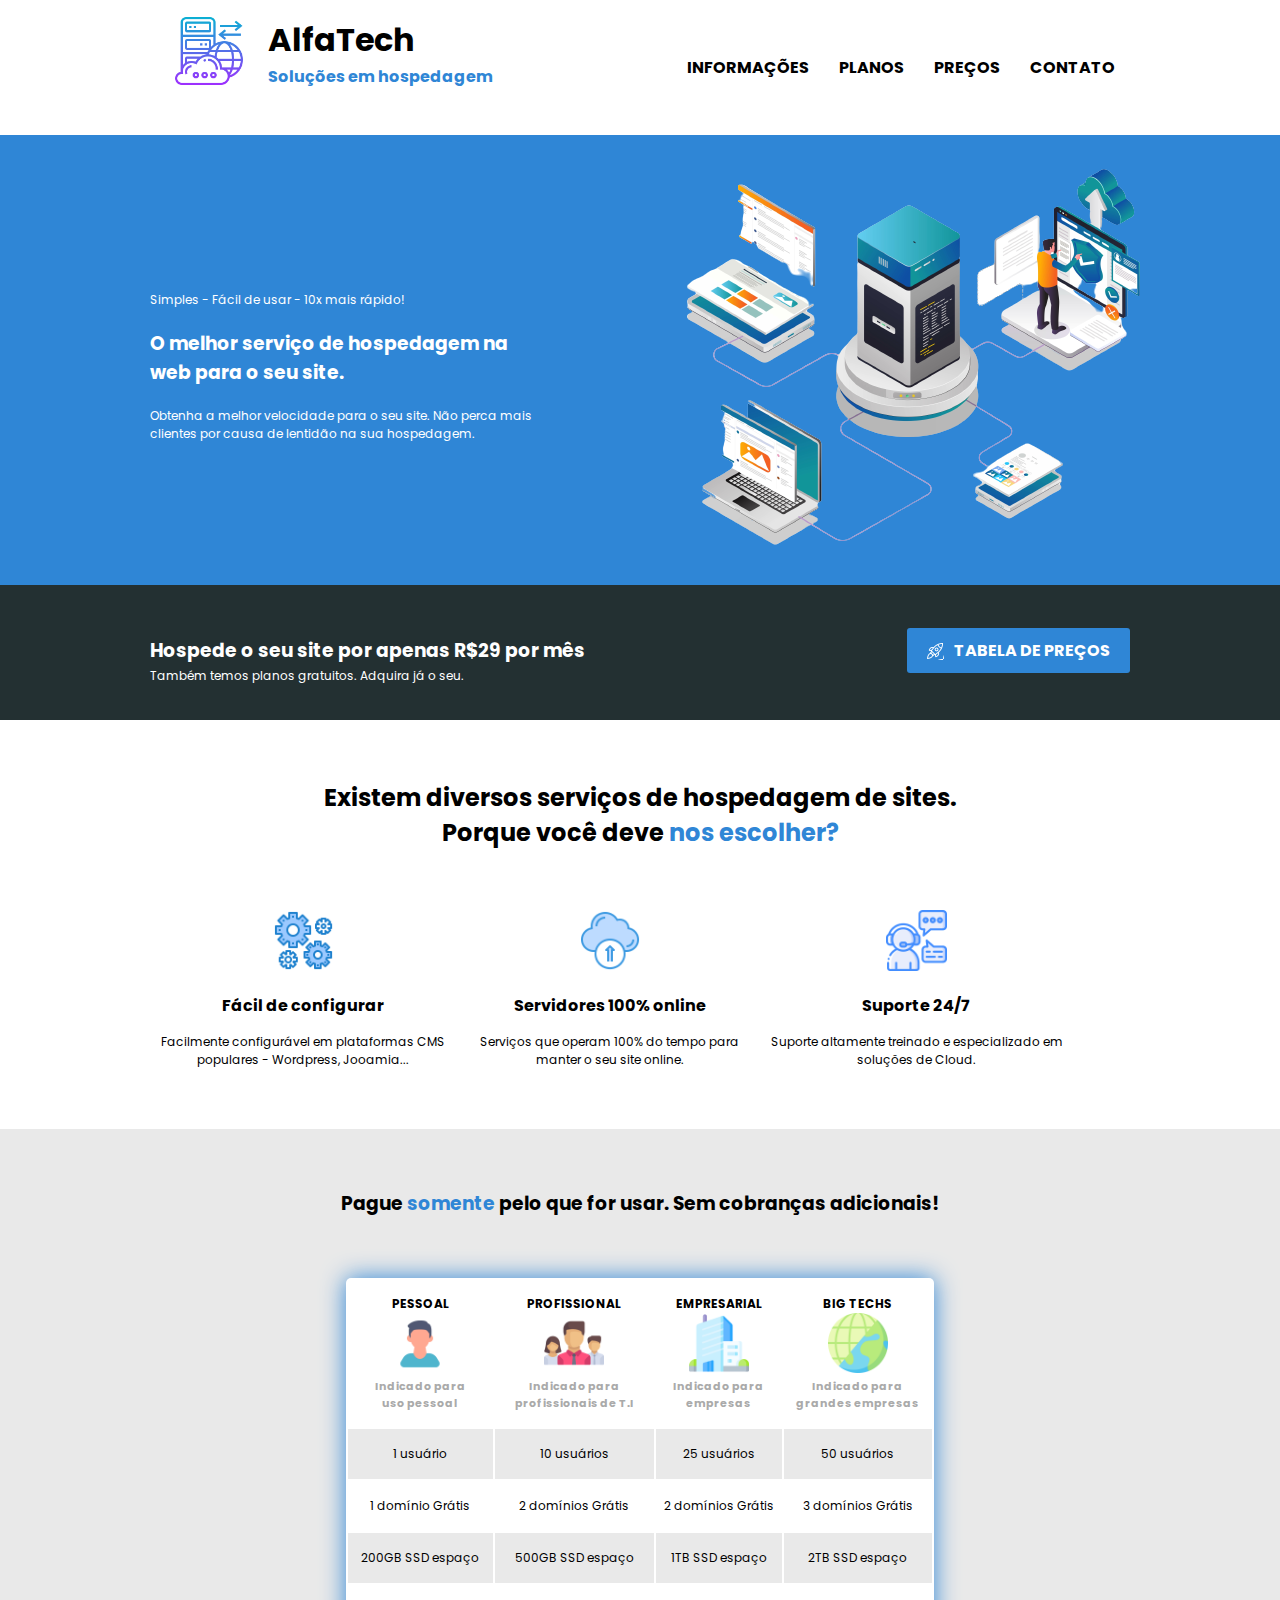
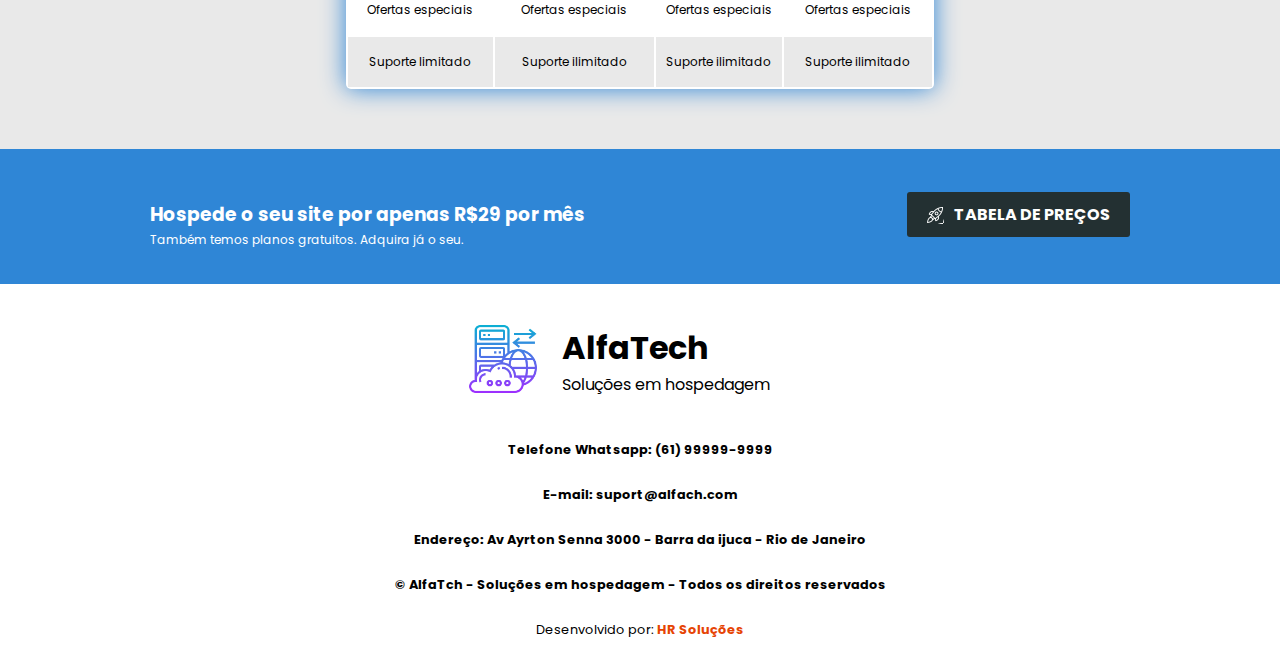
<file: index.html>
<!DOCTYPE html>
<html lang="pt-br">
  <head>
    <meta charset="UTF-8" />
    <meta http-equiv="X-UA-Compatible" content="IE=edge" />
    <meta name="viewport" content="width=device-width, initial-scale=1.0" />
    <link rel="stylesheet" href="style.css" />
    <link rel="preconnect" href="https://fonts.googleapis.com" />
    <link rel="preconnect" href="https://fonts.gstatic.com" crossorigin />
    <link
      href="https://fonts.googleapis.com/css2?family=Poppins:wght@400;500;600;700;800;900&display=swap"
      rel="stylesheet"
    />
    <title>Alfa Tech</title>
  </head>
  <body>
    <header>
      <div class="topo limita-area">
        <div class="logo">
          <figure class="img-logo">
            <img src="img/logo-icone.png" alt="" />
          </figure>
          <div class="desc-logo">
            <h1>AlfaTech</h1>
            <span class="destaque-texto-logo">Soluções em hospedagem</span>
          </div>
        </div>

        <div class="menu-bar">
          <ul>
            <li><a href="#sobre">INFORMAÇÕES</a></li>
            <li><a href="#planos">PLANOS</a></li>
            <li><a href="precos.html">PREÇOS</a></li>
            <li><a href="#contato">CONTATO</a></li>
          </ul>
        </div>
      </div>
    </header>

    <section class="banner">
      <div class="content-banner limita-area">
        <div class="left-area">
          <p>Simples - Fácil de usar - 10x mais rápido!</p>
          <h3>O melhor serviço de hospedagem na web para o seu site.</h3>
          <p>
            Obtenha a melhor velocidade para o seu site. Não perca mais clientes
            por causa de lentidão na sua hospedagem.
          </p>
        </div>
        <div class="right-area">
          <figure>
            <img src="img/imagem-banner.png" alt="" />
          </figure>
        </div>
      </div>
    </section>

    <section class="anuncio">
      <div class="limita-area">
        <div class="flex">
          <div class="desc-anuncio">
            <h3>Hospede o seu site por apenas R$29 por mês</h3>
            <p>Também temos planos gratuitos. Adquira já o seu.</p>
          </div>
          <div class="btn-anuncio">
            <a href="precos.html">TABELA DE PREÇOS</a>
          </div>
        </div>
      </div>
    </section>

    <section id="sobre" class="limita-area">
      <div class="titulo-sobre">
        <h3>
          Existem diversos serviços de hospedagem de sites. <br />
          Porque você deve
          <span class="destaque-texto">nos escolher?</span>
        </h3>
      </div>

      <div class="box-cards">
        <div class="card">
          <figure class="img-card">
            <img src="img/icone-engrenagens.png" alt="" />
          </figure>
          <div class="desc-card">
            <h4>Fácil de configurar</h4>
            <p>
              Facilmente configurável em plataformas CMS populares - Wordpress,
              Jooamia...
            </p>
          </div>
        </div>

        <div class="card">
          <figure class="img-card">
            <img src="img/cloud-icone.png" alt="" />
          </figure>
          <div class="desc-card">
            <h4>Servidores 100% online</h4>
            <p>
              Serviços que operam 100% do tempo para manter o seu site online.
            </p>
          </div>
        </div>

        <div class="card">
          <figure class="img-card">
            <img src="img/icone-suporte.png" alt="" />
          </figure>
          <div class="desc-card">
            <h4>Suporte 24/7</h4>
            <p>
              Suporte altamente treinado e especializado em soluções de Cloud.
            </p>
          </div>
        </div>
      </div>
    </section>

    <section id="planos">
      <div class="limita-area">
        <div class="desc-planos">
          <h3>
            Pague <span class="destaque-texto">somente</span> pelo que for usar.
            Sem cobranças adicionais!
          </h3>
        </div>
        <div class="tabela-planos">
          <table class="tabela">
            <thead class="topo-tabela">
              <tr class="linha-topo-tabela">
                <th class="coluna-topo-tabela">
                  PESSOAL
                  <figure>
                    <img src="img/pessoal-icone.png" alt="" width="60" />
                    <figcaption>Indicado para uso pessoal</figcaption>
                  </figure>
                </th>
                <th>
                  PROFISSIONAL
                  <figure>
                    <img src="img/equipe-icone.png" alt="" width="60" />
                    <figcaption>Indicado para profissionais de T.I</figcaption>
                  </figure>
                </th>
                <th>
                  EMPRESARIAL
                  <figure>
                    <img src="img/empresa-icone.png" alt="" width="60" />
                    <figcaption>Indicado para empresas</figcaption>
                  </figure>
                </th>
                <th>
                  BIG TECHS
                  <figure>
                    <img src="img/big-tech.png" alt="" width="60" />
                    <figcaption>Indicado para grandes empresas</figcaption>
                  </figure>
                </th>
              </tr>
            </thead>

            <tbody>
              <tr>
                <td>1 usuário</td>
                <td>10 usuários</td>
                <td>25 usuários</td>
                <td>50 usuários</td>
              </tr>

              <tr>
                <td>1 domínio Grátis</td>
                <td>2 domínios Grátis</td>
                <td>2 domínios Grátis</td>
                <td>3 domínios Grátis</td>
              </tr>

              <tr>
                <td>200GB SSD espaço</td>
                <td>500GB SSD espaço</td>
                <td>1TB SSD espaço</td>
                <td>2TB SSD espaço</td>
              </tr>

              <tr>
                <td>Ofertas especiais</td>
                <td>Ofertas especiais</td>
                <td>Ofertas especiais</td>
                <td>Ofertas especiais</td>
              </tr>

              <tr>
                <td>Suporte limitado</td>
                <td>Suporte ilimitado</td>
                <td>Suporte ilimitado</td>
                <td>Suporte ilimitado</td>
              </tr>
            </tbody>
          </table>
        </div>
      </div>
    </section>

    <section class="anuncio-dois">
      <div class="limita-area">
        <div class="flex">
          <div class="desc-anuncio">
            <h3>Hospede o seu site por apenas R$29 por mês</h3>
            <p>Também temos planos gratuitos. Adquira já o seu.</p>
          </div>
          <div class="btn-anuncio-dois">
            <a href="precos.html">TABELA DE PREÇOS</a>
          </div>
        </div>
      </div>
    </section>

    <footer id="contato">
        <div class="bot limita-area">
            <div class="logo">
              <figure class="img-logo">
                <img src="img/logo-icone.png" alt="" />
              </figure>
              <div class="desc-logo">
                <h1>AlfaTech</h1>
                <span>Soluções em hospedagem</span>
              </div>
            </div>

            <div class="desc-footer">
            <h4>Telefone  Whatsapp: (61) 99999-9999</h4>
            <h4>E-mail: suport@alfach.com</h4>
            <h4>Endereço: Av Ayrton Senna 3000 - Barra da ijuca - Rio de Janeiro</h4>
            <h4>&copy; AlfaTch - Soluções em hospedagem - Todos os direitos reservados</h4>

            <p>Desenvolvido por: <span class="dev">HR Soluções</span></p>
          </div>

    </footer>
  </body>
</html>
</file>
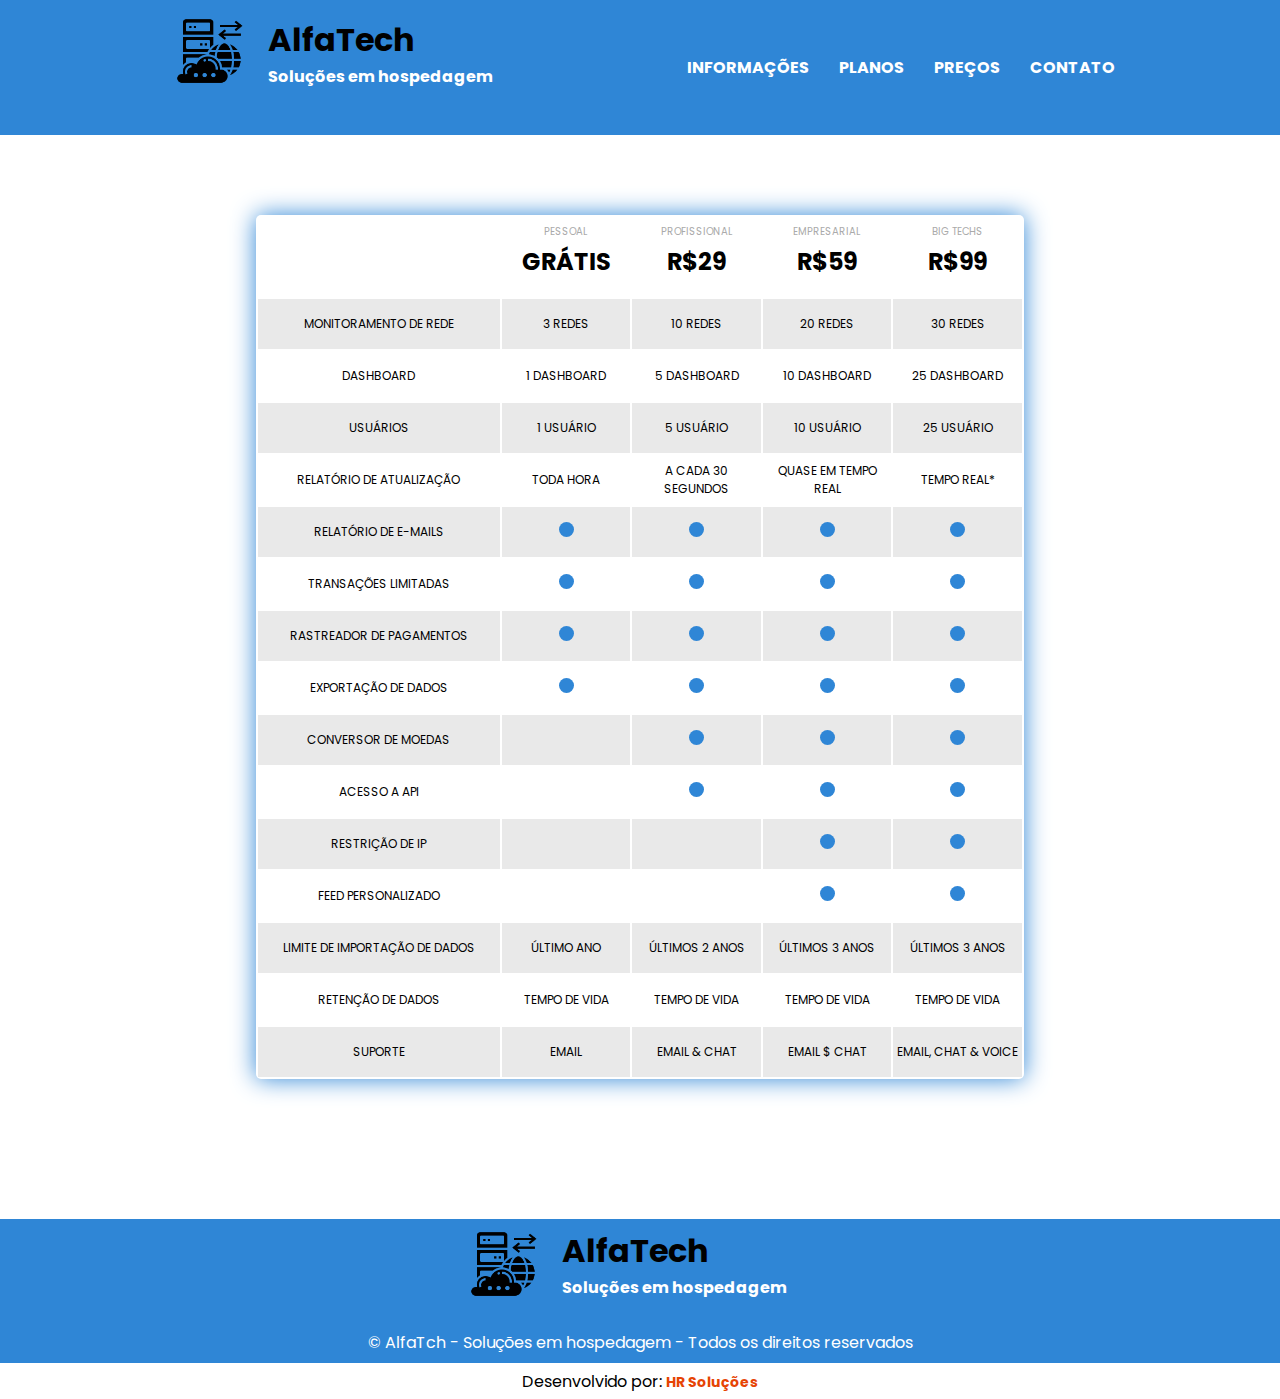
<file: precos.html>
<!DOCTYPE html>
<html lang="pt-br">
<head>
    <meta charset="UTF-8">
    <meta http-equiv="X-UA-Compatible" content="IE=edge">
    <meta name="viewport" content="width=device-width, initial-scale=1.0">
    <link rel="stylesheet" href="style.css" />
    <link rel="preconnect" href="https://fonts.googleapis.com" />
    <link rel="preconnect" href="https://fonts.gstatic.com" crossorigin />
    <link
      href="https://fonts.googleapis.com/css2?family=Poppins:wght@400;500;600;700;800;900&display=swap"
      rel="stylesheet"
    />
    <title>Preços planos</title>
</head>
<body>

    <header class="topo-precos">
        <div class="topo limita-area">
          <div class="logo">
            <figure class="img-logo">
              <img src="img/logo-icone-escuro.png" alt="" />
            </figure>
            <div class="desc-logo">
              <h1>AlfaTech</h1>
              <span class="destaque-texto-precos">Soluções em hospedagem</span>
            </div>
          </div>
  
          <div class="menu-bar-precos">
            <ul>
              <li><a href="index.html#sobre">INFORMAÇÕES</a></li>
              <li><a href="index.html#planos">PLANOS</a></li>
              <li><a href="index.html#precos">PREÇOS</a></li>
              <li><a href="index.html#contato">CONTATO</a></li>
            </ul>
          </div>

          
        </div>
      </header>

      <div class="tabela-precos">
          <table class="tabela">
            <thead class="topo-tabela">
              <tr class="linha-topo-tabela">
                <th class="first-column-table">
                  
        
                </th>
                <th class="second-column-table">
                    <div class="column-table">
                        <span>PESSOAL</span>
                        <h3>GRÁTIS</h3>
                    </div>
                  
                  
                </th>
                <th class="third-column-table">
                    <div class="column-table">
                        <span>PROFISSIONAL</span>
                        <h3>R$29</h3>
                    </div>
                </th>
                <th class="four-column-table">
                    <div class="column-table">
                        <span>EMPRESARIAL</span>
                        <h3>R$59</h3>
                    </div>
                </th>

                <th class="fift-column-table">
                    <div class="column-table">
                        <span>BIG TECHS</span>
                        <h3>R$99</h3>
                    </div>
                </th>
              </tr>
            </thead>

            <tbody>
              <tr>
                <td>MONITORAMENTO DE REDE</td>
                <td>3 REDES</td>
                <td>10 REDES</td>
                <td>20 REDES</td>
                <td>30 REDES</td>
              </tr>

              <tr>
                <td>DASHBOARD</td>
                <td>1 DASHBOARD</td>
                <td>5 DASHBOARD</td>
                <td>10 DASHBOARD</td>
                <td>25 DASHBOARD</td>
              </tr>

              <tr>
                <td>USUÁRIOS</td>
                <td>1 USUÁRIO</td>
                <td>5 USUÁRIO</td>
                <td>10 USUÁRIO</td>
                <td>25 USUÁRIO</td>
              </tr>

              <tr>
                <td>RELATÓRIO DE ATUALIZAÇÃO</td>
                <td>TODA HORA</td>
                <td>A CADA 30 SEGUNDOS</td>
                <td>QUASE EM TEMPO REAL</td>
                <td>TEMPO REAL*</td>
              </tr>

              <tr>
                <td>RELATÓRIO DE E-MAILS</td>
                <td><div class="bolinha"></div></td>
                <td><div class="bolinha"></div></td>
                <td><div class="bolinha"></div></td>
                <td><div class="bolinha"></div></td>
              </tr>

              <tr>
                <td>TRANSAÇÕES LIMITADAS</td>
                <td><div class="bolinha"></div></td>
                <td><div class="bolinha"></div></td>
                <td><div class="bolinha"></div></td>
                <td><div class="bolinha"></div></td>
              </tr>

              <tr>
                <td>RASTREADOR DE PAGAMENTOS</td>
                <td><div class="bolinha"></div></td>
                <td><div class="bolinha"></div></td>
                <td><div class="bolinha"></div></td>
                <td><div class="bolinha"></div></td>
              </tr>

              <tr>
                <td>EXPORTAÇÃO DE DADOS</td>
                <td><div class="bolinha"></div></td>
                <td><div class="bolinha"></div></td>
                <td><div class="bolinha"></div></td>
                <td><div class="bolinha"></div></td>
              </tr>

              <tr>
                <td>CONVERSOR DE MOEDAS</td>
                <td></td>
                <td><div class="bolinha"></div></td>
                <td><div class="bolinha"></div></td>
                <td><div class="bolinha"></div></td>
              </tr>

              <tr>
                <td>ACESSO A API</td>
                <td></td>
                <td><div class="bolinha"></div></td>
                <td><div class="bolinha"></div></td>
                <td><div class="bolinha"></div></td>
              </tr>

              <tr>
                <td>RESTRIÇÃO DE IP</td>
                <td></td>
                <td></td>
                <td><div class="bolinha"></div></td>
                <td><div class="bolinha"></div></td>
              </tr>

              <tr>
                <td>FEED PERSONALIZADO</td>
                <td></td>
                <td></td>
                <td><div class="bolinha"></div></td>
                <td><div class="bolinha"></div></td>
              </tr>

              <tr>
                <td>LIMITE DE IMPORTAÇÃO DE DADOS</td>
                <td>ÚLTIMO ANO</td>
                <td>ÚLTIMOS 2 ANOS</td>
                <td>ÚLTIMOS 3 ANOS</td>
                <td>ÚLTIMOS 3 ANOS</td>
              </tr>

              <tr>
                <td>RETENÇÃO DE DADOS</td>
                <td>TEMPO DE VIDA</td>
                <td>TEMPO DE VIDA</td>
                <td>TEMPO DE VIDA</td>
                <td>TEMPO DE VIDA</td>
              </tr>

              <tr>
                <td>SUPORTE</td>
                <td>EMAIL</td>
                <td>EMAIL & CHAT</td>
                <td>EMAIL $ CHAT</td>
                <td>EMAIL, CHAT & VOICE</td>
              </tr>
            </tbody>
          </table>
        </div>

        <footer id="rodape-precos">
            <div class="topo-footer limita-area">
                <div class="logo">
                    <figure class="img-logo">
                      <img src="img/logo-icone-escuro.png" alt="" />
                    </figure>
                    <div class="desc-logo">
                      <h1>AlfaTech</h1>
                      <span class="destaque-texto-footer">Soluções em hospedagem</span>
                    </div>
                  </div>
                  <p class="par-footer">&copy; AlfaTch - Soluções em hospedagem - Todos os direitos reservados</p>
            </div>
            <div class="dev-footer">
                <p>Desenvolvido por: <span>HR Soluções</span></p>
            </div>
        </footer>
    
</body>
</html>
</file>
<file: style.css>
*{
    margin: 0;
    padding: 0;
    box-sizing: border-box;
    font-family: poppins;
}

header{
    height: 15vh;
    width: 100%;
}

.topo{
    display: flex;
    justify-content: space-between;
    align-items: center;
    height: 100%;
}
.img-logo{
    display: flex;
    align-items: center;
    justify-content: center;
    width: 30%;
    height: 100%;
}
.img-logo img{
    width: 70px;
    object-fit: cover;
}
.limita-area{
    width: 100%;
    max-width: 980px;
    margin: 0 auto;
}
.logo{
    display: flex;
    width: 40%;
    margin-bottom: 30px;
}
.desc-logo{
    display: flex;
    flex-direction: column;
    width: 250px;
}
ul,li{
    display: flex;
    list-style: none;
}
.menu-bar a{
    padding: 15px;
    text-decoration: none;
    font-weight: bold;
    color: #000;
}
.menu-bar a:hover{
    background-color: #2f86d6;
    color: #fff;
    border-radius: 5px;
}
.destaque-texto-logo{
    color: #2f86d6;
    font-weight: bold;
}


/* Estilo do banner */


.banner{
    width: 100%;
    background-color: #2f86d6;
    height: 450px;
    
}
.left-area{
    width: 50%;
}
.left-area p, h3{
    width: 80%;
    color: #fff;
    margin: 20px 0;
}
.left-area p{
    font-size: 12px;
}
.right-area{
    width: 50%;
}
.content-banner{
    display: flex;
    align-items: center;
    justify-content: center;
}

/* anuncio tabelas */

.anuncio, .anuncio-dois{
    display: flex;
    align-items: center;
    justify-content: space-between;
    background-color: #233032;
    width: 100%;
    height: 15vh;
}
.anuncio-dois{
    background-color: #2f86d6;
}
.anuncio-dois a{
    background-color: #233032;
}
.desc-anuncio{
    width: 60%;
    line-height: 5px;
    color: #fff;
}
.desc-anuncio p{
    font-size: 12px;
}
.flex{
    display: flex;
    justify-content: space-between;
}

.btn-anuncio a, .btn-anuncio-dois a{
    display: flex;
    padding: 10px 20px;
    text-decoration: none;
    color: #fff;
    background-color: #2f86d6;
    border-radius: 3px;
    font-weight: bold;
}
.btn-anuncio-dois a{
    background-color: #233032;
}
.btn-anuncio a::before, .btn-anuncio-dois a::before{
    content: "";
    background-image: url('img/icone-foguete.png');
    width: 17px;
    height: 17px;
    margin-right: 10px;
    margin-top: 5px;
}

/* Section SOBRE */

#sobre{
    display: flex;
    flex-direction: column;
    width: 100%;

}
.titulo-sobre{
    display: flex;
    justify-content: center;
}
.titulo-sobre h3{
    color: #000;
    margin: 60px 0px;
    font-size: 24px;
    text-align: center;
}
.destaque-texto{
    color: #2f86d6;
}
.box-cards{
    width: 100%;
    margin-bottom: 60px;
    display: flex;
    flex-wrap: wrap;
}
.card{
    width: calc(100%/3 - 20px);
    display: flex;
    flex-direction: column;
    justify-content: center;
    align-items: center;
    text-align: center;
}
.img-card img{
    width: 20%;
    margin-bottom: 15px;
}
.desc-card h4{
    margin-bottom: 15px;
}
.desc-card p{
    font-size: 12px;
}


/* section PLANOS */
#planos{
    background-color: #e9e9e9;
    width: 100%;
}
.desc-planos{
    display: flex;
    justify-content: center;
}
.desc-planos h3{
    text-align: center;
    color: #000;
    margin: 60px 0;
}
.tabela-planos{
    display: flex;
    justify-content: center;
    width: 100%;
}
/* .tabela-planos figure img{
    width: 50%;
    object-fit: cover;
} */
.linha-topo-tabela{
    width: 100%;
    padding: 15px;
}
.coluna-topo-tabela{
    width: 25%;
    padding: 15px 25px;
}
table{
    width: 60%;
    text-align: center;
    font-size: 12px;
    box-shadow: 0px 0px 25px 0px #2f86d6;
    margin-bottom: 60px;
}
figcaption{
    font-size: 11px;
    color: #aaaaaa;
}
th:hover, td:hover{
    background-color: #2f86d6;
    color: #fff;
}
.tabela{
    background-color: #fff;
    border-radius: 5px;
}
tr, td, th{
    height: 50px;
    border: 0;
}
tbody tr:nth-of-type(odd){
    background-color: #e9e9e9;
}

/* Rodape */

footer{
    width: 100%;
    margin-top: 40px;
}
.bot{
    width: 100%;
    display: flex;
    justify-content: center;
    flex-direction: column;
    align-items: center;
    
}
#contato{
    display: flex;
    justify-content: center;
    align-items: center;
    flex-direction: column;
}
.desc-footer{
    text-align: center;
    line-height: 45px;
    font-size: .8em;
}
.dev{
    color: #e64404;
    font-size: 1em;
    font-weight: bold;
}

/* CSS da página de preços */

.topo-precos{
    background-color: #2f86d6;
}
.destaque-texto-precos{
    color: #fff;
    font-weight: bold;
}
.menu-bar-precos a{
    padding: 15px;
    text-decoration: none;
    font-weight: bold;
    color: #fff;
}
.menu-bar-precos a:hover{
    background-color: #233032;
    border-radius: 5px;
}
.tabela-precos{
    display: flex;
    justify-content: center;
    width: 100%;
    margin: 80px 0;
}
.column-table, .first-column-table{
    display: flex;
    justify-content: center;
    align-items: center;
    flex-direction: column;
    line-height: 10px;
    text-align: center;
    width: 100%;
}
.column-table span,
.first-column-table span{
    font-size: 10px;
    font-weight: normal;
    color: #aaaaaa;
}
.column-table h3,
.first-column-table h3{
    font-size: 24px;
    color: #000;
}

.second-column-table,
.third-column-table,
.four-column-table,
.fift-column-table{
    width: 17%;
    padding: 10px 0;
}
.first-column-table{
    visibility: hidden;
}
.center{
    text-align: center;
}
.bolinha{
    width: 15px;
  height: 15px;
  background-color: #2f86d6;
  border-radius: 50%;
  display: inline-block;
}
td:hover .bolinha {
    background-color: white;
  }


  /* Footer preços */
#rodape-precos{
    display: flex;
    align-items: center;
    justify-content: center;
    flex-direction: column;
    height: 20vh;
    width: 100%;
    background-color: #2f86d6;
}
.topo-footer{
    display: flex;
    justify-content: center;
    flex-direction: column;
    align-items: center;
    width: 100%;
    height: 80%;
    
}
.destaque-texto-footer{
    color: #fff;
    font-weight: bold;
}
.par-footer{
    text-align: center;
    color: #fff;
}
.dev-footer{
    display: flex;
    justify-content: center;
    align-items: center;
    text-align: center;
    background-color: #fff;
    width: 100%;
    height: 20%;
}
.dev-footer span{
    color: #e64404;
    font-size: 14px;
    font-weight: bold;
}
</file>
